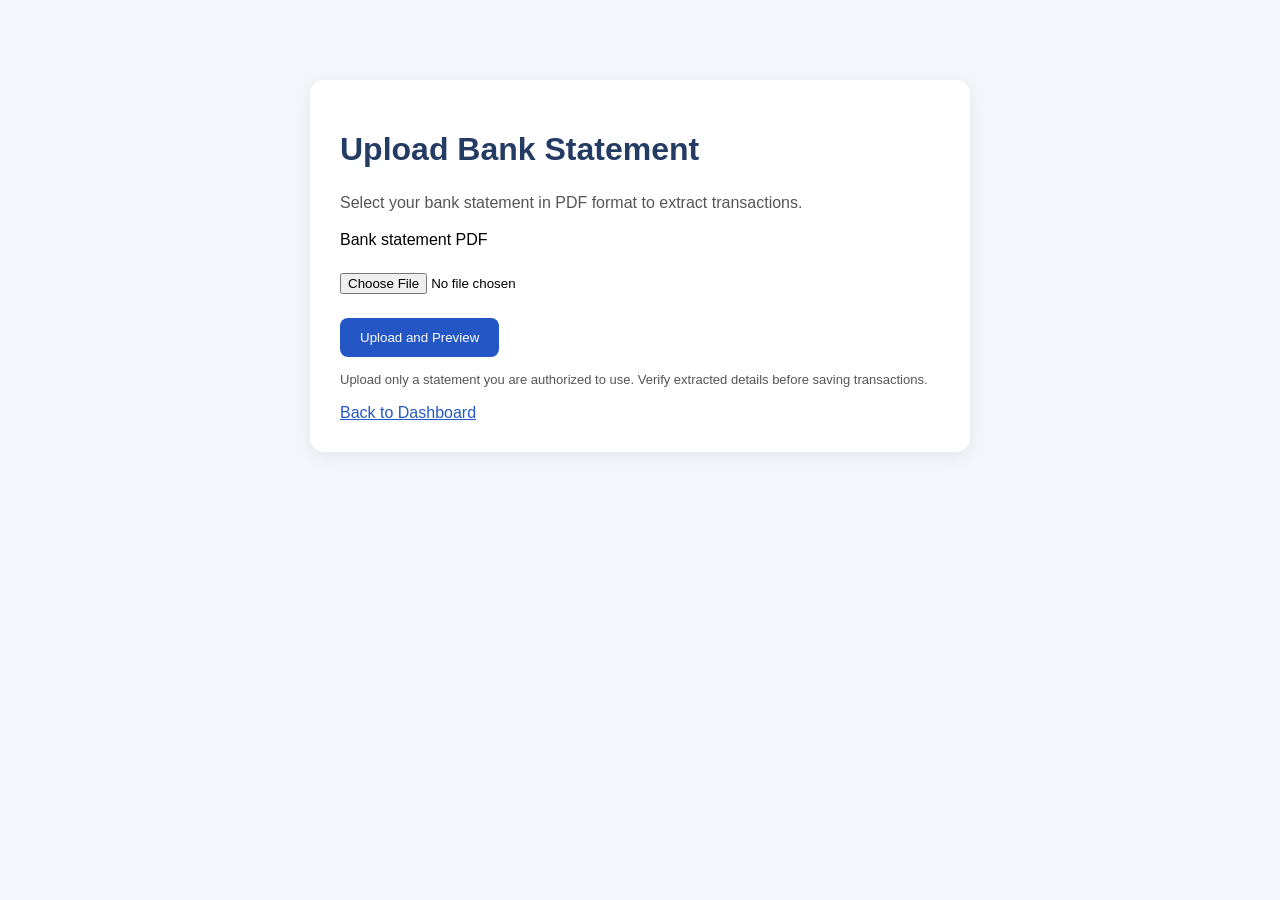
<file: templates/upload_statement.html>
<!DOCTYPE html>
<html lang="en">
<head>
    <meta charset="UTF-8">
    <meta name="viewport" content="width=device-width, initial-scale=1.0">
    <title>Upload Bank Statement</title>
    <style>
        body {
            font-family: Arial, sans-serif;
            background: #f3f6fb;
            margin: 0;
            padding: 40px 16px;
        }
        .container {
            max-width: 600px;
            margin: 40px auto;
            padding: 30px;
            background: white;
            border-radius: 14px;
            box-shadow: 0 4px 18px #00000012;
        }
        h1 { color: #243b64; }
        p { color: #555; line-height: 1.6; }
        input[type="file"] {
            display: block;
            width: 100%;
            margin: 24px 0;
        }
        button {
            background: #2457c5;
            color: white;
            border: 0;
            border-radius: 8px;
            padding: 12px 20px;
            cursor: pointer;
        }
        a { color: #2457c5; }
        .warning { font-size: 13px; }
    </style>
</head>
<body>
    <main class="container">
        <h1>Upload Bank Statement</h1>
        <p>Select your bank statement in PDF format to extract transactions.</p>

        <form action="{{ url_for('upload_statement') }}"
              method="POST"
              enctype="multipart/form-data">

            <label for="statement">Bank statement PDF</label>
            <input
                id="statement"
                type="file"
                name="statement"
                accept=".pdf,application/pdf"
                required
            >

            <button type="submit">Upload and Preview</button>
        </form>

        <p class="warning">
            Upload only a statement you are authorized to use.
            Verify extracted details before saving transactions.
        </p>

        <a href="/">Back to Dashboard</a>
    </main>
</body>
</html>
</file>
